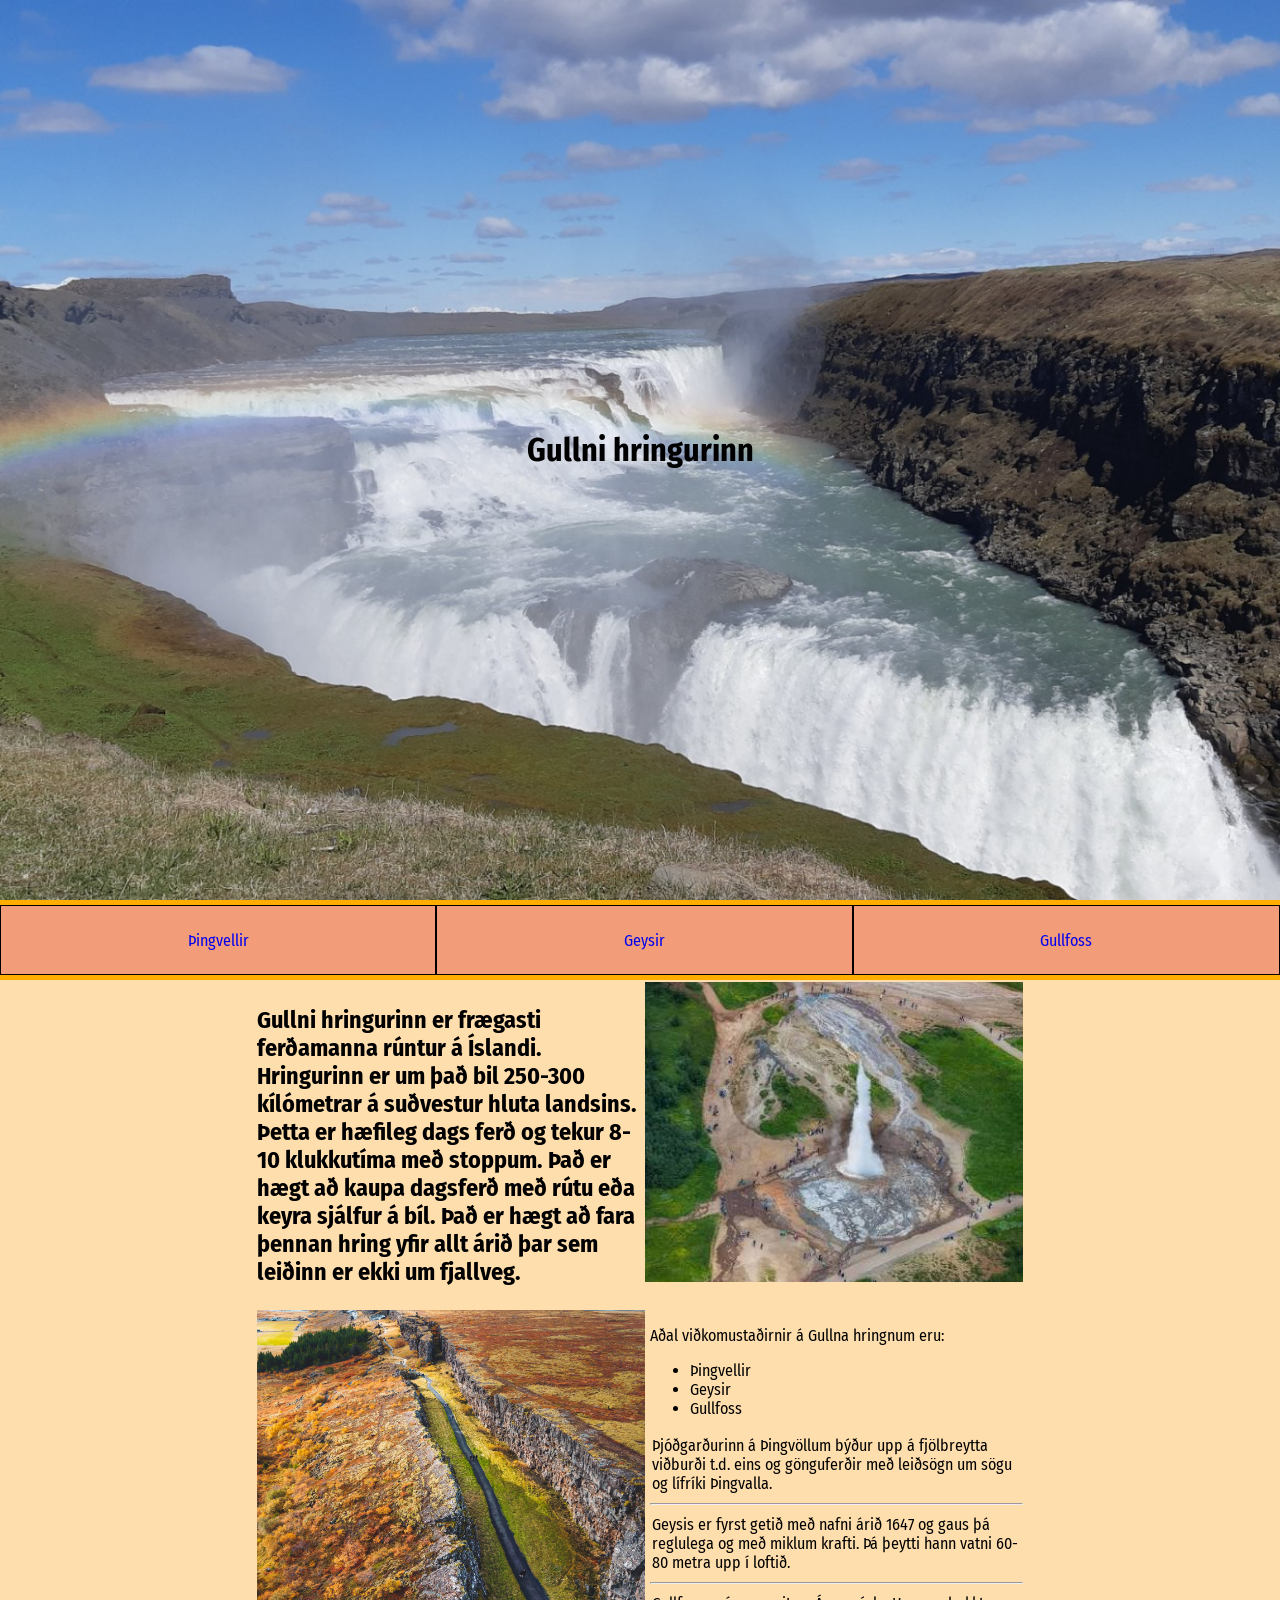
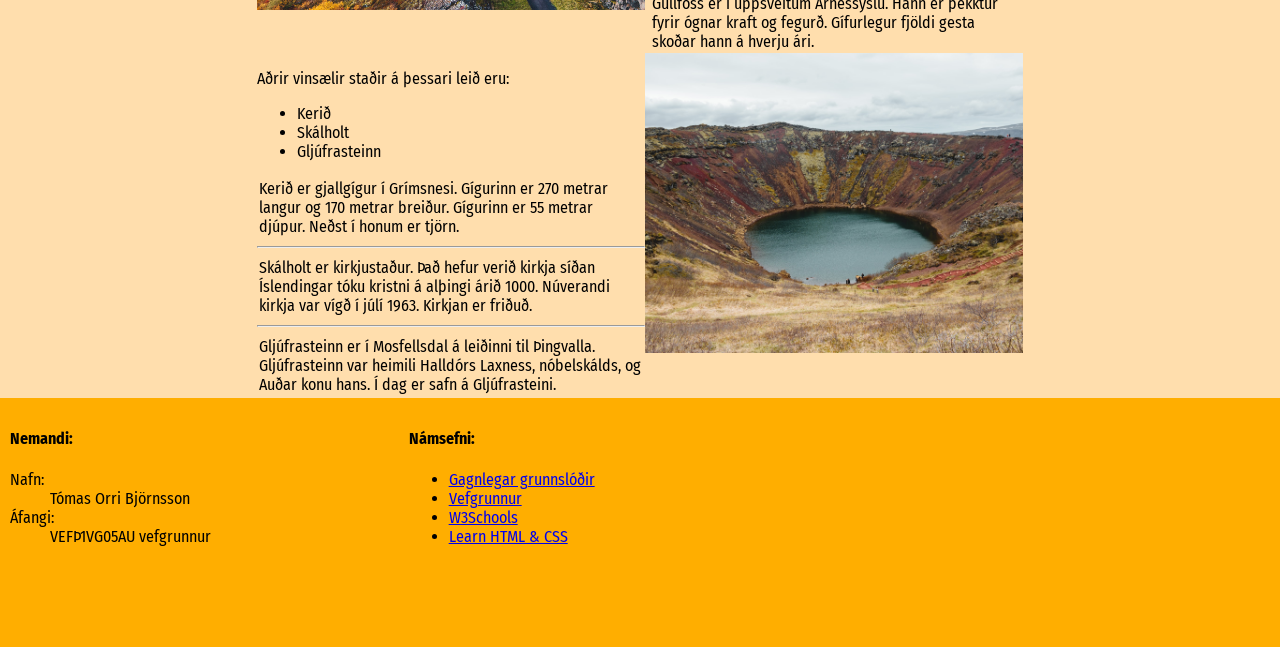
<file: index.html>
<!DOCTYPE html>
<html>
<head>
    <meta charset="UTF-8">
    <meta name="viewport" content="width=device-width, initial-scale=1.0">
    <title>Document</title>
    <link rel="stylesheet" type="text/css" href="still.css">
    <link rel="preconnect" href="https://fonts.googleapis.com">
    <link rel="preconnect" href="https://fonts.gstatic.com" crossorigin>
    <link href="https://fonts.googleapis.com/css2?family=Fira+Sans+Condensed:ital,wght@0,100;0,200;0,300;0,400;0,500;0,600;0,700;0,800;0,900;1,100;1,200;1,300;1,400;1,500;1,600;1,700;1,800;1,900&display=swap" rel="stylesheet">

</head>
<body>
    <header>
        <h1>Gullni hringurinn</h1>
    </header>
    <nav>
        <a href="thingvellir.html">Þingvellir</a>
        <a href="geysir.html ">Geysir</a>
        <a href="gullfoss.html">Gullfoss</a>
    </nav>
    <div class="bakgrunnur">
    <main>
        <aside class="geysir"><img src="myndir/geysir2.jpg" alt="Geysir"></aside>
        <aside class="þingvellir"><img src="myndir/þingvellir1.avif" alt="Viðkomustaður Þingvellir" width="300px"></aside>
        <aside class="kerid"><img src="myndir/Kerið-1.png" alt="Viðkomustaður Kerið" width="300px"></aside>
        <article></article>
        <section class="lysing">
            <p><strong>Gullni hringurinn er frægasti ferðamanna rúntur á Íslandi. Hringurinn er um það bil 250-300 kílómetrar á suðvestur hluta landsins. Þetta er hæfileg dags ferð og tekur 8-10 klukkutíma með stoppum. Það er hægt að kaupa dagsferð með rútu eða keyra sjálfur á bíl. Það er hægt að fara þennan hring yfir allt árið þar sem leiðinn er ekki um fjallveg.</strong></p>
            
        </section>
        <section class="vidkomustadir1">
            
            <p>Aðal viðkomustaðirnir á Gullna hringnum eru:</p>
            <ul>
                <li>Þingvellir</li>
                <li>Geysir</li>
                <li>Gullfoss</li>
            </ul>

            <div>Þjóðgarðurinn á Þingvöllum býður upp á fjölbreytta viðburði t.d. eins og gönguferðir með leiðsögn um sögu og lífríki Þingvalla.</div>
            <hr>
            <div>Geysis er fyrst getið með nafni árið 1647 og gaus þá reglulega og með miklum krafti. Þá þeytti hann vatni 60-80 metra upp í loftið.</div>
            <hr>
            <div>Gullfoss er í uppsveitum Árnessýslu. Hann er þekktur fyrir ógnar kraft og fegurð. Gífurlegur fjöldi gesta skoðar hann á hverju ári.</div>

        </section>
        <section class="vidkomustadir2">
            <p>Aðrir vinsælir staðir á þessari leið eru:</p>
            <ul>
                <li>Kerið</li>
                <li>Skálholt</li>
                <li>Gljúfrasteinn</li>
            </ul>
        
            <div>Kerið er gjallgígur í Grímsnesi. Gígurinn er 270 metrar langur og 170 metrar breiður. Gígurinn er 55 metrar djúpur. Neðst í honum er tjörn.</div>
            <hr>
            <div>Skálholt er kirkjustaður. Það hefur verið kirkja síðan Íslendingar tóku kristni á alþingi árið 1000. Núverandi kirkja var vígð í júlí 1963. Kirkjan er friðuð.</div>
            <hr>
            <div>Gljúfrasteinn er í Mosfellsdal á leiðinni til Þingvalla. Gljúfrasteinn var heimili Halldórs Laxness, nóbelskálds, og Auðar konu hans. Í dag er safn á Gljúfrasteini.</div>
            
            
        </section>
    </main>
    </div>
    <footer>
        <section class="nemandi">
        <h4>Nemandi: </h4>
        <dl>
            <dt>Nafn:</dt>
            <dd>Tómas Orri Björnsson</dd>
            <dt>Áfangi:</dt>
            <dd>VEFÞ1VG05AU vefgrunnur</dd>
        </dl>
    </section>
    <section class="namsefni">
        <h4>Námsefni:</h4>
                <ul>
                    <li>
                        <a href="https://vefgrunnur.github.io/" title="Vefgrunnur">Gagnlegar grunnslóðir</a>
                    </li>
                    <li>
                        <a href="https://github.com/vefgrunnur/">Vefgrunnur</a>
                    </li>
                    <li>
                        <a href="https://www.w3schools.com/">W3Schools</a>
                    </li>
                    <li>
                        <a href="https://learn.shayhowe.com/">Learn HTML & CSS</a>
                    </li>
    </section>
    <div class="map">
        <iframe src="https://www.google.com/maps/embed?pb=!1m18!1m12!1m3!1d1767.4962458032153!2d-21.905186886962525!3d64.1391974771951!2m3!1f0!2f0!3f0!3m2!1i1024!2i768!4f13.1!3m3!1m2!1s0x48d674cc84500001%3A0x16719bf129fa31a7!2zVMOma25pc2vDs2xpbm4gSMOhdGVpZ3N2ZWd1cg!5e1!3m2!1sen!2sis!4v1791657595169!5m2!1sen!2sis" width="300" height="225" style="border:0;" allowfullscreen="" loading="lazy" referrerpolicy="strict-origin-when-cross-origin"></iframe>
    </div>
    </footer>
</body>
</html>
</file>
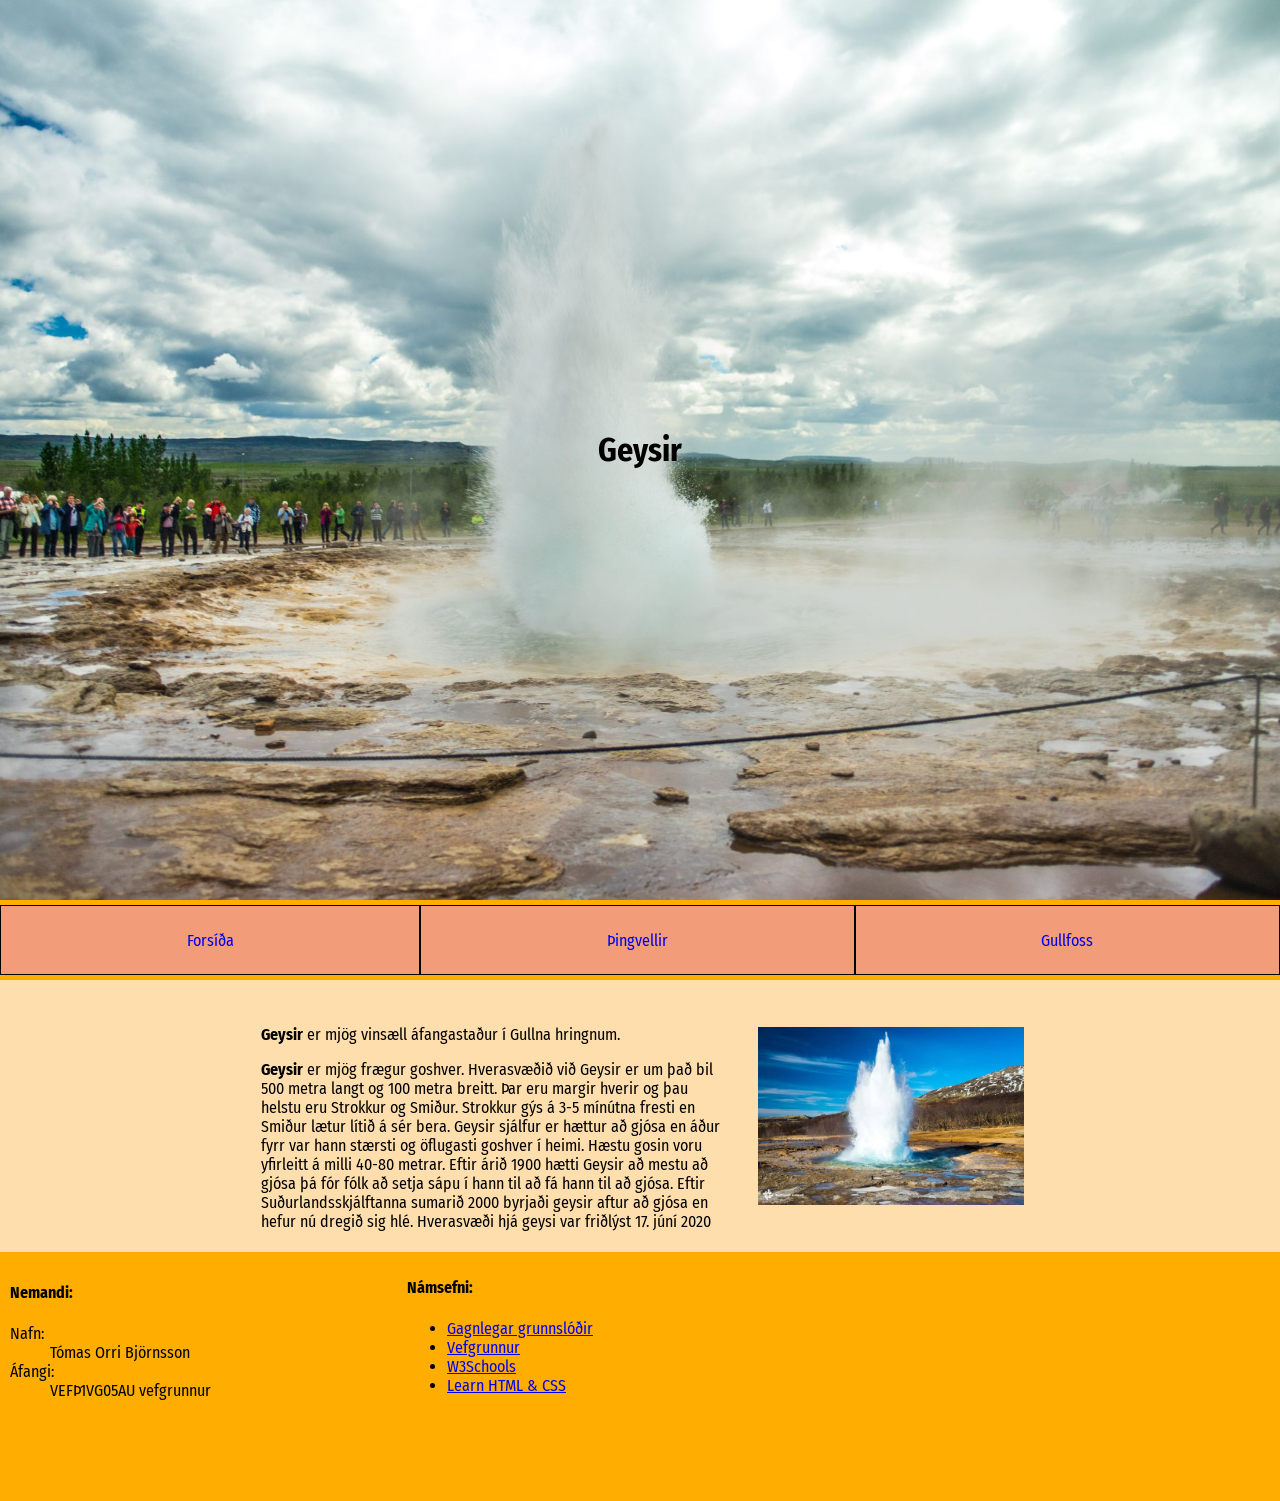
<file: geysir.html>
<!DOCTYPE html>
<html>
<head>
    <meta charset="UTF-8">
    <meta name="viewport" content="width=device-width, initial-scale=1.0">
    <title>Document</title>
    <link rel="stylesheet" type="text/css" href="geysir.css">
    <link rel="preconnect" href="https://fonts.googleapis.com">
    <link rel="preconnect" href="https://fonts.gstatic.com" crossorigin>
    <link href="https://fonts.googleapis.com/css2?family=Fira+Sans+Condensed:ital,wght@0,100;0,200;0,300;0,400;0,500;0,600;0,700;0,800;0,900;1,100;1,200;1,300;1,400;1,500;1,600;1,700;1,800;1,900&display=swap" rel="stylesheet">

</head>
<body>
    <header><h1>Geysir</h1></header>
    <nav>
        <a href="index.html">Forsíða</a>
        <a href="thingvellir.html">Þingvellir</a> 
        <a href="gullfoss.html">Gullfoss</a>
    </nav>
    <div class="bakgrunnur">
    <main>
        <aside class="mynd"><img src="myndir/geysir1.jpg" alt=""></aside>
        <article></article>
        <section>
            <p class="intro"><strong>Geysir</strong> er mjög vinsæll áfangastaður í Gullna hringnum.</p>

            <p class="geysir"><strong>Geysir</strong> er mjög frægur goshver. Hverasvæðið við Geysir er um það bil 500 metra langt og 100 metra breitt. Þar eru margir hverir og þau helstu eru Strokkur og Smiður. Strokkur gýs á 3-5 mínútna fresti en Smiður lætur lítið á sér bera. Geysir sjálfur er hættur að gjósa en áður fyrr var hann stærsti og öflugasti goshver í heimi. Hæstu gosin voru yfirleitt á milli 40-80 metrar. Eftir árið 1900 hætti Geysir að mestu að gjósa þá fór fólk að setja sápu í hann til að fá hann til að gjósa. Eftir Suðurlandsskjálftanna sumarið 2000 byrjaði geysir aftur að gjósa en hefur nú dregið sig hlé. Hverasvæði hjá geysi var friðlýst 17. júní 2020</p>

        </section>
    </main>
    </div>
    <footer>
        <section class="nemandi">
        <h4>Nemandi: </h4>
        <dl>
            <dt>Nafn:</dt>
            <dd>Tómas Orri Björnsson</dd>
            <dt>Áfangi:</dt>
            <dd>VEFÞ1VG05AU vefgrunnur</dd>
        </dl>
    </section>
    <section class="ytri-tenglar">
        <h4>Námsefni:</h4>
                <ul>
                    <li>
                        <a href="https://vefgrunnur.github.io/" title="Vefgrunnur">Gagnlegar grunnslóðir</a>
                    </li>
                    <li>
                        <a href="https://github.com/vefgrunnur/">Vefgrunnur</a>
                    </li>
                    <li>
                        <a href="https://www.w3schools.com/">W3Schools</a>
                    </li>
                    <li>
                        <a href="https://learn.shayhowe.com/">Learn HTML & CSS</a>
                    </li>
    </section>
    <div class="map">
        <iframe src="https://www.google.com/maps/embed?pb=!1m18!1m12!1m3!1d1756.5974439875065!2d-20.304879086950866!3d64.31032822730303!2m3!1f0!2f0!3f0!3m2!1i1024!2i768!4f13.1!3m3!1m2!1s0x48d6a39f03424f3f%3A0xb4751c1a62e2283f!2sGeysir!5e1!3m2!1sen!2sis!4v1791384786134!5m2!1sen!2sis" width="300" height="225" style="border:0;" allowfullscreen="" loading="lazy" referrerpolicy="strict-origin-when-cross-origin"></iframe>
    </div>
</footer>
</body>
</html>
</file>
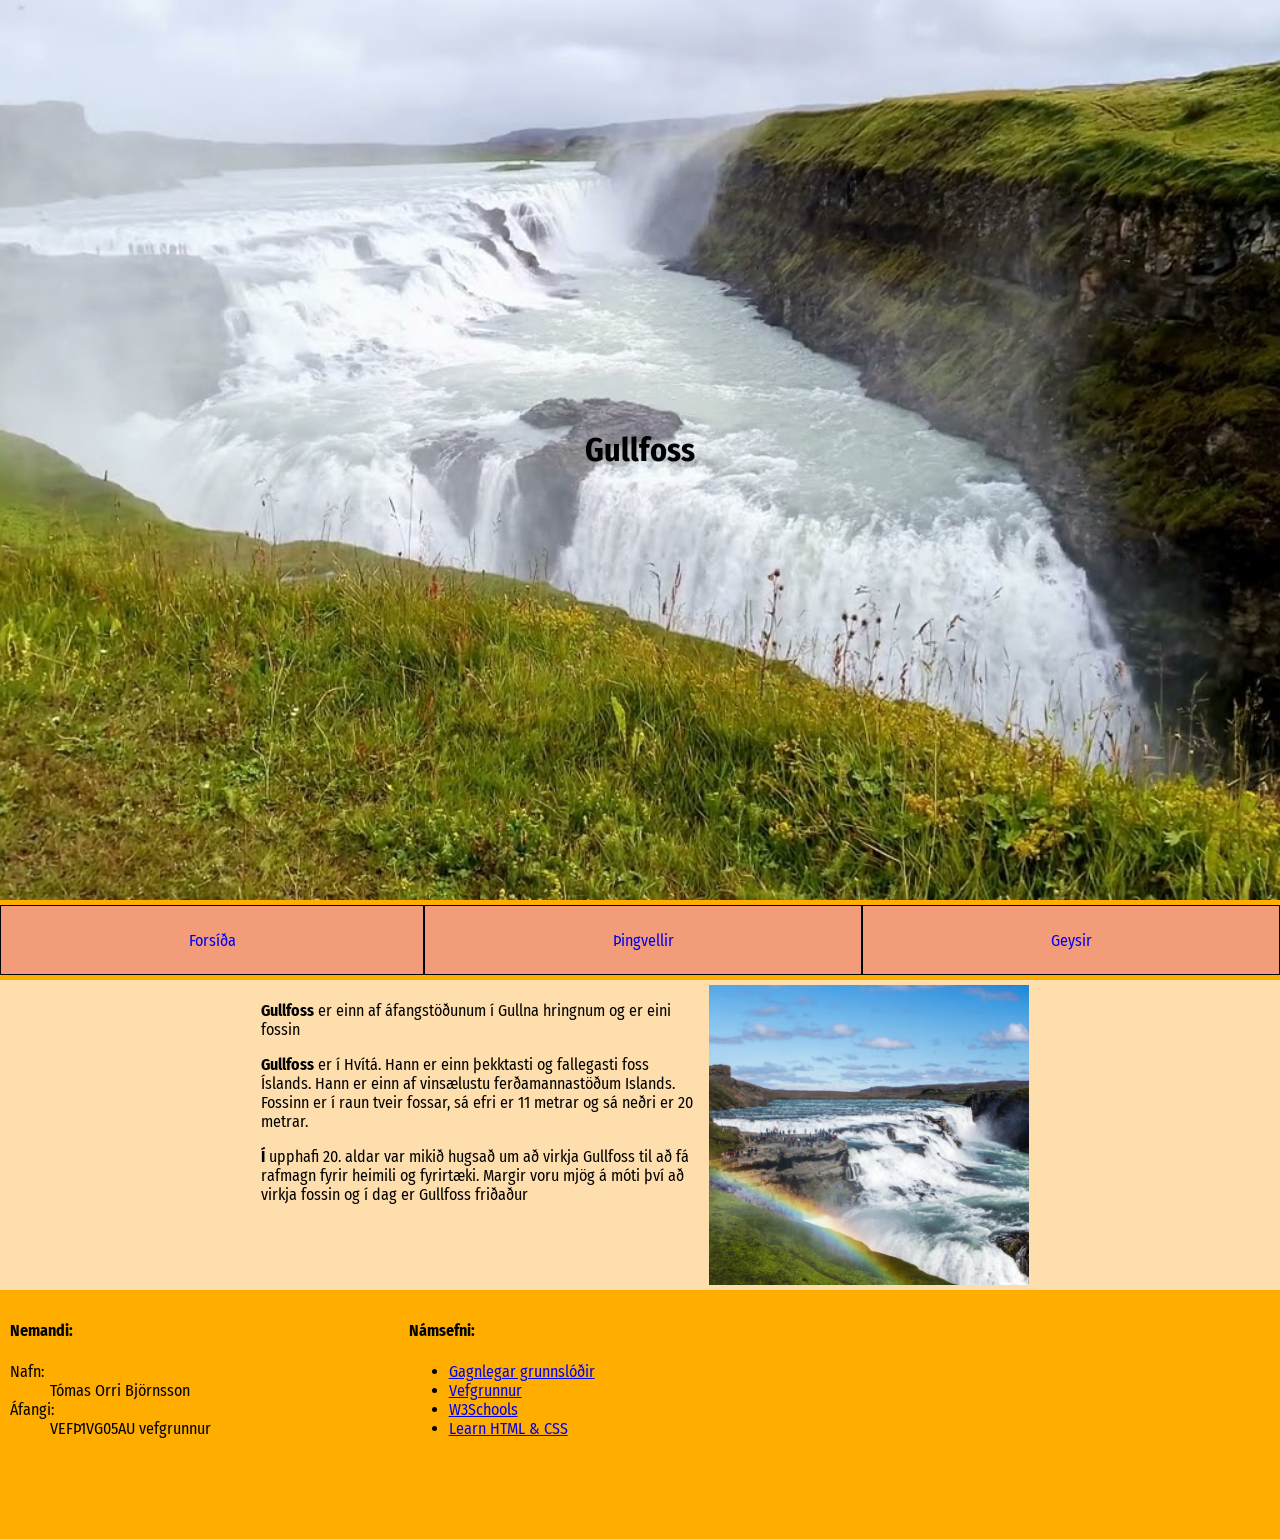
<file: gullfoss.html>
<!DOCTYPE html>
<html>
<head>
    <meta charset="UTF-8">
    <meta name="viewport" content="width=device-width, initial-scale=1.0">
    <title>Document</title>
    <link rel="stylesheet" type="text/css" href="gullfoss.css">
    <link rel="preconnect" href="https://fonts.googleapis.com">
    <link rel="preconnect" href="https://fonts.gstatic.com" crossorigin>
    <link href="https://fonts.googleapis.com/css2?family=Fira+Sans+Condensed:ital,wght@0,100;0,200;0,300;0,400;0,500;0,600;0,700;0,800;0,900;1,100;1,200;1,300;1,400;1,500;1,600;1,700;1,800;1,900&display=swap" rel="stylesheet">

</head>
<body>
    <header><h1>Gullfoss</h1></header>
    <nav>
        <a href="index.html">Forsíða</a>
        <a href="thingvellir.html">Þingvellir</a>
        <a href="geysir.html">Geysir</a>       
    </nav>
    <div class="bakgrunnur">
        <main>
        <aside class="mynd"><img src="myndir/gullfoss2.avif" alt="gullfoss1"></aside>
        <article></article>
        <section class="gullfoss">
            <p><strong>Gullfoss</strong> er einn af áfangstöðunum í Gullna hringnum og er eini fossin</p>

            <p><strong>Gullfoss</strong> er í Hvítá. Hann er einn þekktasti og fallegasti foss Íslands. Hann er einn af vinsælustu ferðamannastöðum Islands. Fossinn er í raun tveir fossar, sá efri er 11 metrar og sá neðri er 20 metrar.</p>

            <p><strong>Í</strong> upphafi 20. aldar var mikið hugsað um að virkja Gullfoss til að fá rafmagn fyrir heimili og fyrirtæki. Margir voru mjög á móti því að virkja fossin og í dag er Gullfoss friðaður</p>

        </section>
        
    </main>
    </div>
    <footer>
        <section class="nemandi">
        <h4>Nemandi: </h4>
        <dl>
            <dt>Nafn:</dt>
            <dd>Tómas Orri Björnsson</dd>
            <dt>Áfangi:</dt>
            <dd>VEFÞ1VG05AU vefgrunnur</dd>
        </dl>
    </section>
    <section class="namsefni">
        <h4>Námsefni:</h4>
                <ul>
                    <li>
                        <a href="https://vefgrunnur.github.io/" title="Vefgrunnur">Gagnlegar grunnslóðir</a>
                    </li>
                    <li>
                        <a href="https://github.com/vefgrunnur/">Vefgrunnur</a>
                    </li>
                    <li>
                        <a href="https://www.w3schools.com/">W3Schools</a>
                    </li>
                    <li>
                        <a href="https://learn.shayhowe.com/">Learn HTML & CSS</a>
                    </li>
    </section>
    <div class="map">
        <iframe src="https://www.google.com/maps/embed?pb=!1m18!1m12!1m3!1d1755.5543489279103!2d-20.122993386949712!3d64.32669377731334!2m3!1f0!2f0!3f0!3m2!1i1024!2i768!4f13.1!3m3!1m2!1s0x48d6a574af45b6c9%3A0x2c6347db0b411601!2sGullfoss%20Falls!5e1!3m2!1sen!2sis!4v1791384758609!5m2!1sen!2sis" width="300" height="225" style="border:0;" allowfullscreen="" loading="lazy" referrerpolicy="strict-origin-when-cross-origin"></iframe>
    </div>
</footer>
</body>
</html>
</file>
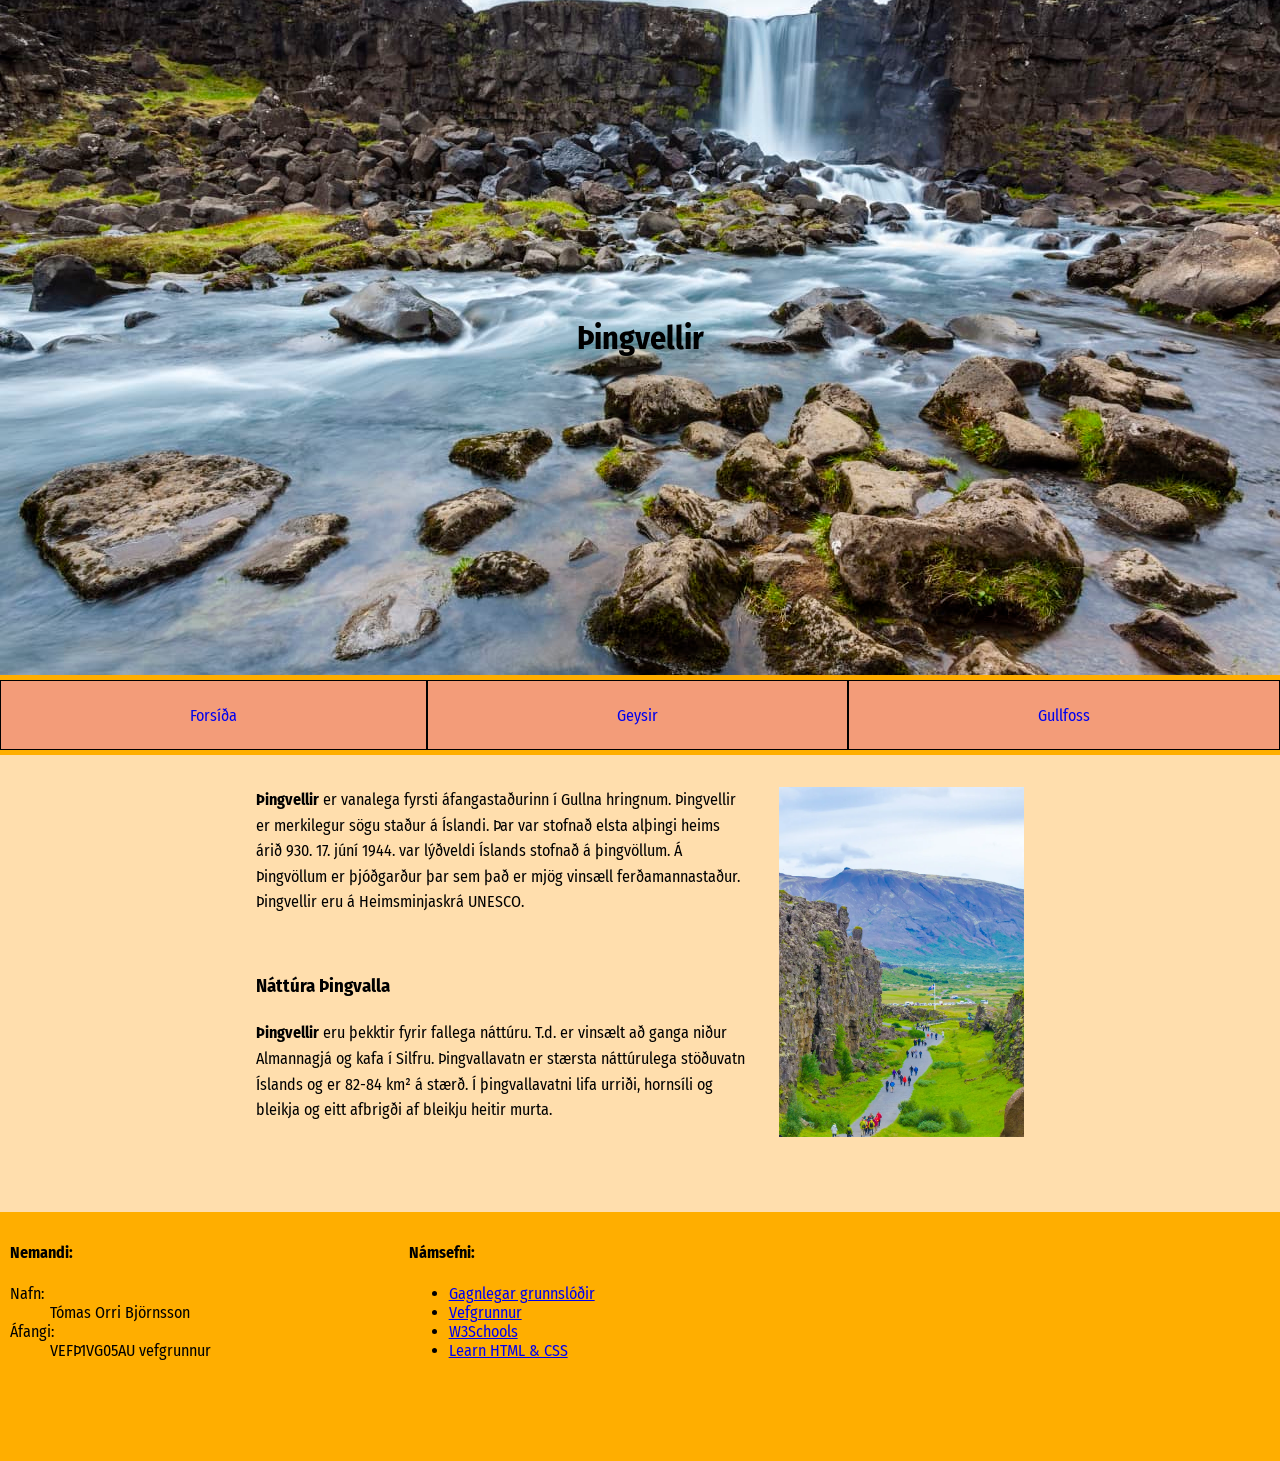
<file: thingvellir.html>
<!DOCTYPE html>
<html>
<head>
    <meta charset="UTF-8">
    <meta name="viewport" content="width=device-width, initial-scale=1.0">
    <title>Document</title>
    <link rel="stylesheet" type="text/css" href="thingvellir.css">
    <link rel="preconnect" href="https://fonts.googleapis.com">
    <link rel="preconnect" href="https://fonts.gstatic.com" crossorigin>
    <link href="https://fonts.googleapis.com/css2?family=Fira+Sans+Condensed:ital,wght@0,100;0,200;0,300;0,400;0,500;0,600;0,700;0,800;0,900;1,100;1,200;1,300;1,400;1,500;1,600;1,700;1,800;1,900&display=swap" rel="stylesheet">

</head>
<body>
    <header><h1>Þingvellir</h1></header>
    <nav>
        <a href="index.html">Forsíða</a>
        <a href="geysir.html">Geysir</a>
        <a href="gullfoss.html">Gullfoss</a>
    </nav>
    <div class="bakgrunnur">
    <main>
        <aside class="mynd"><img src="myndir/þingvellir2.webp" alt="þingvellir"></aside>
        <article></article>
        <section class="þingvellir1">
            <strong>Þingvellir</strong> er vanalega fyrsti áfangastaðurinn í Gullna hringnum. Þingvellir er merkilegur sögu staður á Íslandi. Þar var stofnað elsta alþingi heims árið 930. 17. júní 1944. var lýðveldi Íslands stofnað á þingvöllum. Á Þingvöllum er þjóðgarður þar sem það er mjög vinsæll ferðamannastaður.  Þingvellir eru á Heimsminjaskrá UNESCO.</section>
            <br>
            <section class="þingvellir2">
            <h3>Náttúra Þingvalla</h3>
            <strong>Þingvellir</strong> eru þekktir fyrir fallega náttúru. T.d. er vinsælt að ganga niður Almannagjá og kafa í Silfru. Þingvallavatn er stærsta náttúrulega stöðuvatn Íslands og er 82-84 km² á stærð. Í þingvallavatni lifa urriði, hornsíli og bleikja og eitt afbrigði af bleikju heitir murta.
        </section>
    </main>
    </div>
    <footer>
        <section class="nemandi">
        <h4>Nemandi: </h4>
        <dl>
            <dt>Nafn:</dt>
            <dd>Tómas Orri Björnsson</dd>
            <dt>Áfangi:</dt>
            <dd>VEFÞ1VG05AU vefgrunnur</dd>
        </dl>
    </section>
    <section class="namsefni">
        <h4>Námsefni:</h4>
                <ul>
                    <li>
                        <a href="https://vefgrunnur.github.io/" title="Vefgrunnur">Gagnlegar grunnslóðir</a>
                    </li>
                    <li>
                        <a href="https://github.com/vefgrunnur/">Vefgrunnur</a>
                    </li>
                    <li>
                        <a href="https://www.w3schools.com/">W3Schools</a>
                    </li>
                    <li>
                        <a href="https://learn.shayhowe.com/">Learn HTML & CSS</a>
                    </li>
    </section>
    <div class="map">
        <iframe src="https://www.google.com/maps/embed?pb=!1m18!1m12!1m3!1d1758.3916784818957!2d-21.07902948695271!3d64.28217247728521!2m3!1f0!2f0!3f0!3m2!1i1024!2i768!4f13.1!3m3!1m2!1s0x48d6811ffb13697b%3A0x6b756c8b079262f2!2sThingvellir%20National%20Park!5e1!3m2!1sen!2sis!4v1791384705577!5m2!1sen!2sis" width="300" height="225" style="border:0;" allowfullscreen="" loading="lazy" referrerpolicy="strict-origin-when-cross-origin"></iframe>
    </div>
    </footer>
</body>
</html>
</file>
<file: still.css>
body {
    margin: 0;
    background-color: rgb(255, 174, 0);
    font-family: "Fira Sans Condensed", sans-serif;
}

header {
    background-image: url("myndir/Landing.jpg");
    background-position: center;
    background-repeat: no-repeat;
    background-size: cover;
    min-height: 100vh;
    display: grid;
    place-items: center;
}
nav {
    text-align: center;
    display: flex;
    flex-wrap: wrap;
    flex-direction: row;
    justify-content: space-evenly;
    margin: 0 auto;
    height: 80px;
}

nav a {
    border: 1px solid black;
    background-color: rgb(243, 156, 121);
    padding: 10px;
    margin: 5px auto;
    flex-grow: 1;
    align-content: center;
    text-decoration: none;
}
nav a:hover{
    text-decoration: underline;
}
.bakgrunnur {
    background-color: navajowhite;
    margin: 0 0;
}
main {
    display:grid;
        grid-template-areas:
        "lysing"
        "vidkomustadir1"
        "vidkomustadir2";
        width: 80%;
        margin: 0 auto;
        row-rule: 1px solid black;
}

.kerid {
    grid-area: kerid;
}
.kerid img{
    width: 100%;
    height: 300px;
    object-fit: cover;
    object-position: center;
}
.geysir {
    grid-area: geysir;
}
.geysir img{
    width: 100%;
    height: 300px;
    object-fit: cover;
    object-position: center;
}
.þingvellir {
    grid-area: þingvellir;
}
.þingvellir img{
    width: 100%;
    height: 300px;
    object-fit: cover;
    object-position: center;
}
.lysing {
    grid-area: lysing;
}
.vidkomustadir1 {
    grid-area: vidkomustadir1;
    padding-left: 5px;
}
.vidkomustadir2 {
    grid-area: vidkomustadir2;
}
footer {
    display: grid;
    grid-template-areas:
        "nemandi"
        "namsefni"
        "map";
    height: 1vh;    
}

.nemandi {
    grid-area: nemandi;
    padding: 10px;
}
.namsefni {
    grid-area: namsefni;
    padding: 10px;
}
.map {
    grid-area: map;
    padding: 10px;
}
img {
        display:none;
}
hr {
    color:black;
}
div{
    padding: 2px;
}
@media screen and (min-width: 30em) {
    }


@media screen and (min-width: 48em){
    main {
    display: grid;
    grid-template-areas:
        "lysing geysir"
        "þingvellir vidkomustadir1"
        "vidkomustadir2 kerid";
    width: 80%;
    margin: 0 auto;
    row-rule: none;
    }
    .lysing {
        font-size: 24px;
    }
    img {
        display:block;
    }
    footer {
        display: grid;
        grid-template-areas:
        "nemandi namsefni map";
    }
}


@media screen and (min-width: 60em){
    main {
        width: 60%;
    }
}
</file>
<file: geysir.css>
body {
    margin: 0;
    background-color: rgb(255, 174, 0);
    font-family: "Fira Sans Condensed", sans-serif;
}
header {
    background-image: url("myndir/landing-geysir.jpg");
    background-position: center;
    background-repeat: no-repeat;
    background-size: cover;
    min-height: 100vh;
    display: grid;
    place-items: center;
}
nav {
    text-align: center;
    display: flex;
    flex-wrap: wrap;
    flex-direction: row;
    justify-content: space-evenly;
    margin: 0 auto;
    height: 80px;
}

nav a {
    border: 1px solid black;
    background-color: rgb(243, 156, 121);
    padding: 10px;
    margin: 5px auto;
    flex-grow: 1;
    align-content: center;
    text-decoration: none;
}
nav a:hover{
    text-decoration: underline;
}
.bakgrunnur {
    background-color: navajowhite;
    margin: 0 0;
}
.mynd {
    grid-area: mynd;
}
.mynd img {
    width: 50%;
    height: 150px;
    object-position: center;
}
.intro{
    grid-area: intro;
}
.geysir{
    grid-area: geysir;
}
img {
    display: none;
}
.nemandi {
    grid-area: nemandi;
    padding: 10px;

}
.namsefni {
    grid-area: namsefni;
    padding: 10px;

}
.map {
    grid-area: map;
    padding: 10px;
}
section{
    padding: 5px;
}
@media screen and (min-width: 30em) {
    }


@media screen and (min-width: 48em){
    main {
        display: grid;
        grid-template-columns: 1.8fr 1fr;
        grid-template-areas:
            "intro mynd"
            "geysir mynd";
        width: 80%;
        margin: 0 auto;
        gap: 1.5rem;
        align-items: start;
    }
    .intro {
        grid-area: intro;
    }
    .geysir {
        grid-area: geysir;
    }
    .mynd {
        grid-area: mynd;
        align-self: center;
    }
    .mynd img {
        display: block;
        width: 100%;
        height: auto;
    }
    .lysing {
        font-size: 24px;
    }
    img {
        display:block;
    }
    footer {
        display: grid;
        grid-template-areas:
        "nemandi namsefni map";
    }
}


@media screen and (min-width: 60em){
    main {
        width: 60%;
    }
}
</file>
<file: gullfoss.css>
body {
    margin: 0;
    background-color: rgb(255, 174, 0);
    font-family: "Fira Sans Condensed", sans-serif;
}
header {
    background-image: url("myndir/gullfoss1.jpg");
    background-position: center;
    background-repeat: no-repeat;
    background-size: cover;
    min-height: 100vh;
    display: grid;
    place-items: center;
}
nav {
    text-align: center;
    display: flex;
    flex-wrap: wrap;
    flex-direction: row;
    justify-content: space-evenly;
    margin: 0 auto;
    height: 80px;
}

nav a {
    border: 1px solid black;
    background-color: rgb(243, 156, 121);
    padding: 10px;
    margin: 5px auto;
    flex-grow: 1;
    align-content: center;
    text-decoration: none;
}
nav a:hover{
    text-decoration: underline;
}
.bakgrunnur {
    background-color: navajowhite;
    margin: 0 0;
}
.gullfoss {
    grid-area: gullfoss;
    padding: 5px;
}
.mynd {
    grid-area: mynd;
}
.mynd img {
    width: 100%;
    height: 300px;
    object-fit: cover;
    object-position: center;
    display: none;
    margin: 0 auto;
    padding: 5px;
}
footer {
    display: grid;
    grid-template-areas:
        "nemandi"
        "namsefni"
        "map";
    height: 1vh;    
}
.nemandi {
    grid-area: nemandi;
    padding: 10px;

}
.namsefni {
    grid-area: namsefni;
    padding: 10px;

}
.map {
    grid-area: map;
    padding: 10px;
}
@media screen and (min-width: 30em) {
    }


@media screen and (min-width: 48em){
    main {
    display: grid;
    grid-template-areas:
    "gullfoss mynd";
    width: 80%;
    margin: 0 auto;
    }

    .mynd img {
        display: block;
    }
    footer {
        display: grid;
        grid-template-areas:
        "nemandi namsefni map";
    }
}


@media screen and (min-width: 60em){
    main {
        width: 60%;
    }
}
</file>
<file: thingvellir.css>
body {
    margin: 0;
    background-color: rgb(255, 174, 0);
    font-family: "Fira Sans Condensed", sans-serif;
}
header {
    background-image: url("myndir/landing-þingvellir.jpg");
    background-position: center;
    background-repeat: no-repeat;
    background-size: cover;
    min-height: 75vh;
    display: grid;
    place-items: center;
    align-content: center;
}
nav {
    text-align: center;
    display: flex;
    flex-wrap: wrap;
    flex-direction: row;
    justify-content: space-evenly;
    margin: 0 auto;
    height: 80px;
}

nav a {
    border: 1px solid black;
    background-color: rgb(243, 156, 121);
    padding: 10px;
    margin: 5px auto;
    flex-grow: 1;
    align-content: center;
    text-decoration: none;
}
nav a:hover{
    text-decoration: underline;
}
.bakgrunnur {
    background-color: navajowhite;
    margin: 0 0;
}
.mynd {
    grid-area: mynd;
    align-self: start;
}
.mynd img {
    width: 100%;
    max-width: 500px;
    height: 350px;
    object-fit: cover;
    object-position: center;
    display: block;
    margin: 0 auto;
}
.þingvellir1 {
    grid-area: þingvellir1;
    padding: 5px;
    line-height: 1.6;
}
.þingvellir2 {
    grid-area: þingvellir2;
    padding: 5px;
    line-height: 1.6;
}
img {
    display: none;
}
.nemandi {
    grid-area: nemandi;
    padding: 10px;

}
.namsefni {
    grid-area: namsefni;
    padding: 10px;

}
.map {
    grid-area: map;
    padding: 10px;
}
@media screen and (min-width: 30em) {
    }


@media screen and (min-width: 48em){
    main {
        display: grid;
        grid-template-columns: minmax(0, 2fr) minmax(220px, 1fr);
        grid-template-areas:
            "þingvellir1 mynd"
            "þingvellir2 mynd";
        gap: 1.5rem 2rem;
        width: 80%;
        margin: 0 auto;
        padding: 2rem 0;
    }
    .lysing {
        font-size: 24px;
    }

    .þingvellir1,
    .þingvellir2 {
        padding: 0;
    }

    img {
        display: block;
    }

    footer {
        display: grid;
        grid-template-areas:
        "nemandi namsefni map";
    }
}
@media screen and (min-width: 60em){
    main {
        width: 60%;
    }
}
</file>
